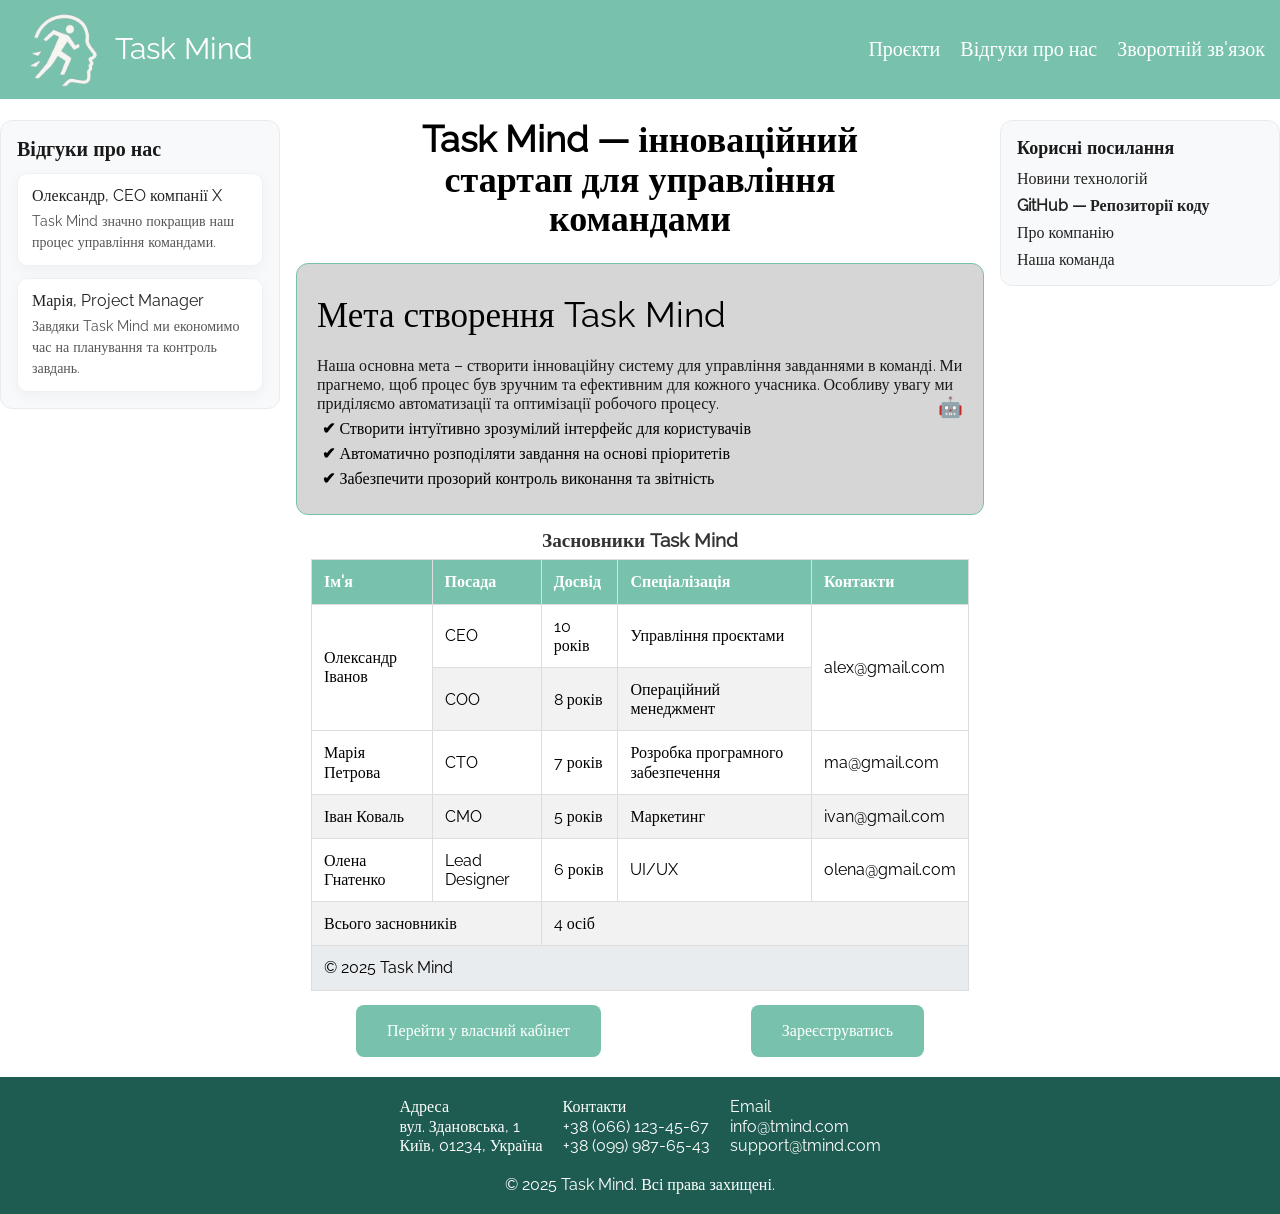
<file: lab 2/index.html>
<!DOCTYPE html>
<html lang="en">
<head>
  <meta charset="UTF-8">
  <meta name="viewport" content="width=device-width, initial-scale=1.0">
  <title>Task Mind - Головна сторінка</title>
  <link rel="stylesheet" href="css/style.css">
</head>
<body>
  <!-- Header start -->
  <header class="header header-main">
    <div class="container">
      <div class="header__wrapper">
        <div class="header__logo">
          <a href="#!" class="hedaer__logo-link">
            <img src="img/start-up_logo.png" alt="Start-up logo" class="header__logo-img">
          </a>
          <p class="header__logo-title">Task Mind</p>
        </div>
          <nav class="header__nav">
            <ul class="header__list">
              <li class="header__list-item">
                <a href="projects.html" class="header__link link">Проєкти</a>
              </li>
              <li class="header__list-item">
                <a href="#reviews" class="header__link link">Відгуки про нас</a>
              </li>
              <li class="header__list-item">
                <a href="feedback.html" class="header__link link">Зворотній зв'язок</a>
              </li>
            </ul>
          </nav>
      </div>
    </div>
  </header>
  <!-- Header end -->

  <div class="layout">
    <!-- reviews start -->
    <section id="reviews" class="reviews">
      <h2 class="reviews__title">Відгуки про нас</h2>

      <article class="review">
        <h3 class="review__title">Олександр, CEO компанії X</h3>
        <p class="review__desc">Task Mind значно покращив наш процес управління командами.</p>
      </article>

      <article class="review">
        <h3 class="review__title">Марія, Project Manager</h3>
        <p class="review__desc">Завдяки Task Mind ми економимо час на планування та контроль завдань.</p>
      </article>
    </section>
    <!-- reviews end -->
    

    <main class="main">
      <div class="container">
        <h1 class="title">Task Mind — інноваційний стартап для управління командами</h1>
      </div>

      <!-- About start -->
      <section id="about" class="about">
        <div class="about__wrap container">
          <h2 class="about__title">Мета створення Task Mind</h2>

          <p class="about__desc">
            Наша основна мета – створити інноваційну систему для 
            управління завданнями в команді. Ми прагнемо, щоб процес був 
            зручним та ефективним для кожного учасника. 
            Особливу увагу ми приділяємо автоматизації та 
            оптимізації робочого процесу.
          </p>

          <ul class="about__list">
            <li>Створити інтуїтивно зрозумілий інтерфейс для користувачів</li>
            <li>Автоматично розподіляти завдання на основі пріоритетів</li>
            <li>Забезпечити прозорий контроль виконання та звітність</li>
          </ul>
        </div>
      </section>
      <!-- About end -->

      <!-- Founders start -->
      <section class="founders" tabindex="0">
        <div class="container">
          <table border="2">
            <caption>Засновники Task Mind</caption>
            <thead>
              <tr>
                <th>Ім'я</th>
                <th>Посада</th>
                <th>Досвід</th>
                <th>Спеціалізація</th>
                <th>Контакти</th>
              </tr>
            </thead>
            <tbody>
              <tr>
                <td rowspan="2">Олександр Іванов</td> 
                <td>CEO</td>
                <td>10 років</td>
                <td>Управління проєктами</td>
                <td rowspan="2">alex@gmail.com</td>
              </tr>
              <tr>
                <td>COO</td>
                <td>8 років</td>
                <td>Операційний менеджмент</td>
              </tr>
              <tr>
                <td>Марія Петрова</td>
                <td>CTO</td>
                <td>7 років</td>
                <td>Розробка програмного забезпечення</td> 
                <td>ma@gmail.com</td>
              </tr>
              <tr>
                <td>Іван Коваль</td>
                <td>CMO</td>
                <td>5 років</td>
                <td>Маркетинг</td>
                <td>ivan@gmail.com</td>
              </tr>
              <tr>
                <td>Олена Гнатенко</td>
                <td>Lead Designer</td>
                <td>6 років</td>
                <td>UI/UX</td>
                <td>olena@gmail.com</td>
              </tr>
              <tr>
                <td colspan="2">Всього засновників</td>
                <td colspan="3">4 осіб</td>
              </tr>
            </tbody>
            <tfoot>
              <tr>
                <td colspan="5">&copy; 2025 Task Mind</td>
              </tr>
            </tfoot>
          </table>
        </div>
      </section>
      <!-- Founders end -->

      <div class="buttons">
        <div class="buttons__wrapper container">
          <button class="buttons__cabin button">Перейти у власний кабінет</button>
          <button class="buttons__register button">Зареєструватись</button>
        </div>
      </div>
    </main>

    <!-- Useful-links start -->
    <aside class="useful-links">
      <h3 class="useful-links__title">Корисні посилання</h3>
      <ul class="useful-links__list">
        <li><a href="#!" class="useful-links__link link">Новини технологій</a></li>
        <li><a href="https://github.com" target="_blank" class="useful-links__link link">GitHub — Репозиторії коду</a></li>
        <li><a href="#about" class="useful-links__link link">Про компанію</a></li>
        <li><a href="#!" class="useful-links__link link">Наша команда</a></li>
      </ul>
    </aside>
    <!-- Useful-links end -->
  </div>

  <!-- Footer start -->
  <footer class="footer">
    <div class="footer__wrapper container">
      <div class="footer__info">
        <div class="footer__item">
          <p>Адреса</p>
          <p>вул. Здановська, 1<br>Київ, 01234, Україна</p>
        </div>
        <div class="footer__item">
          <p>Контакти</p>
          <p> +38 (066) 123-45-67<br> +38 (099) 987-65-43</p>
        </div>
        <div class="footer__item">
          <p>Email</p>
          <p>info@tmind.com<br>support@tmind.com</p>
        </div>
      </div>
      <p>&copy; 2025 Task Mind. Всі права захищені.</p>
    </div>
  </footer>
  <!-- Footer end -->
</body>
</html>
</file>
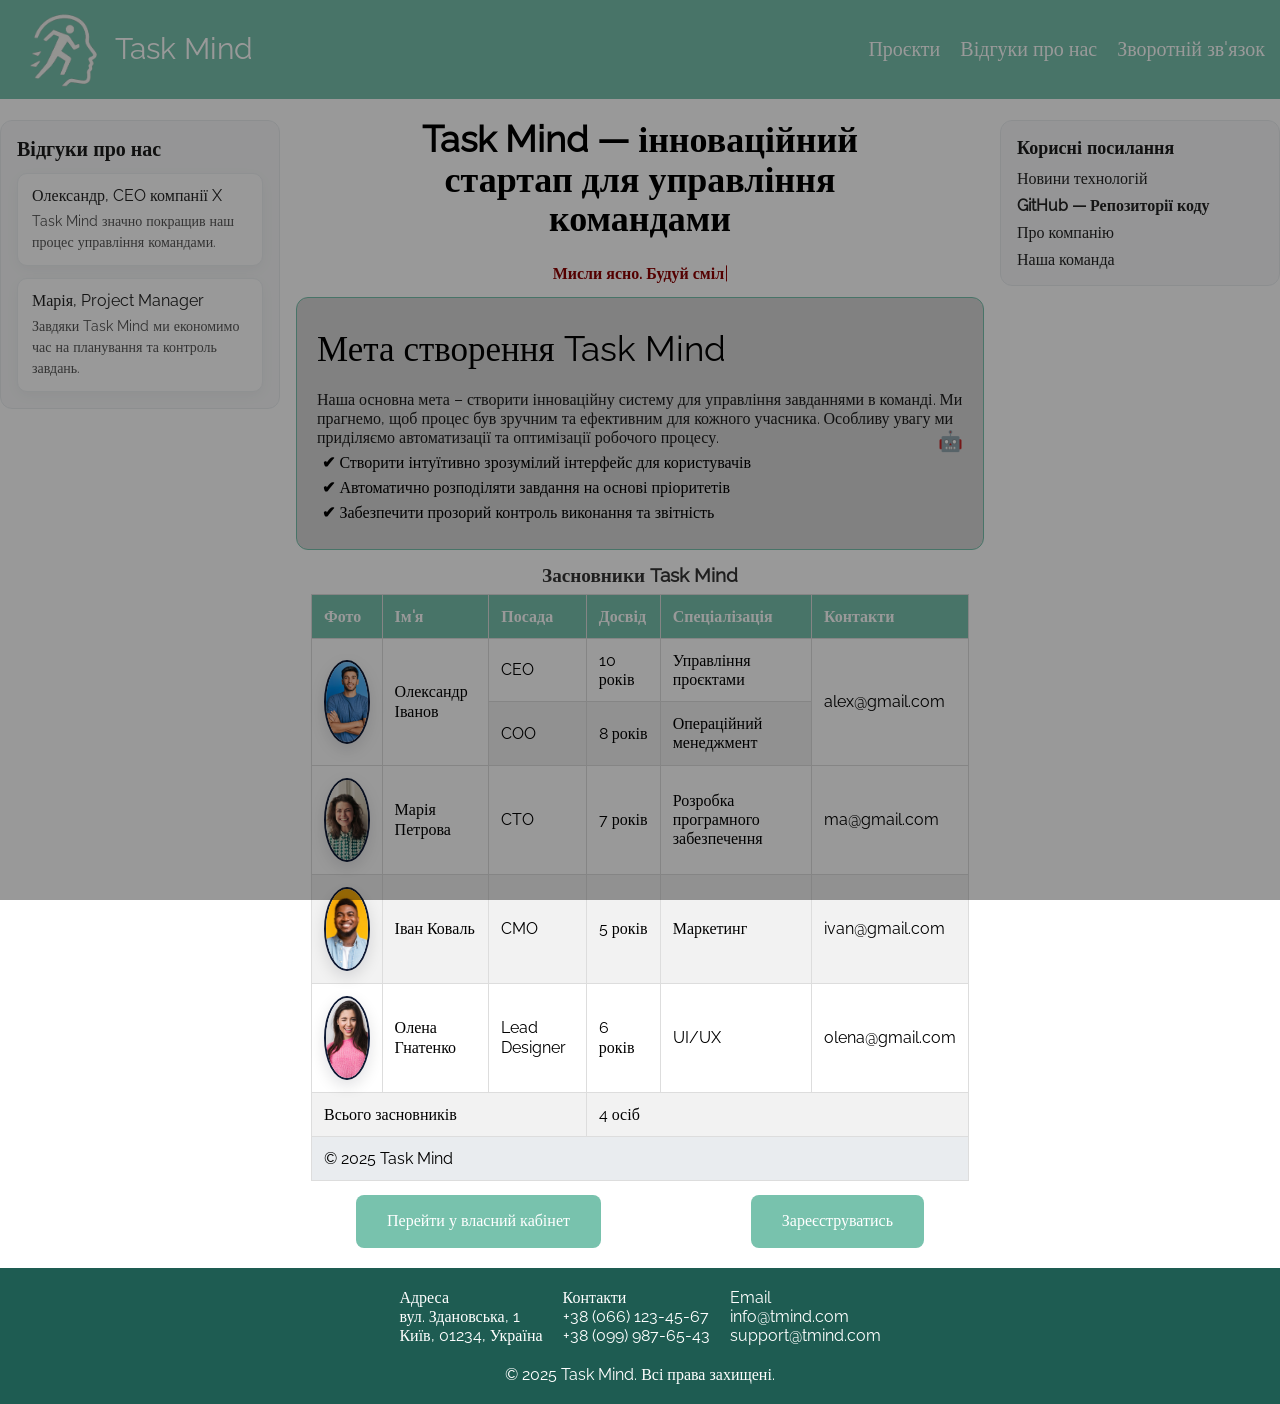
<file: lab4/index.html>
<!DOCTYPE html>
<html lang="en">
<head>
  <meta charset="UTF-8">
  <meta name="viewport" content="width=device-width, initial-scale=1.0">
  <title>Task Mind - Головна сторінка</title>
  <link rel="stylesheet" href="css/style.css">
</head>
<body>
  <!-- Header start -->
  <header class="header header-main ">
    <div class="container">
      <div class="header__wrapper">
        <div class="header__logo">
          <a href="#!" class="hedaer__logo-link">
            <img src="img/start-up_logo.png" alt="Start-up logo" class="header__logo-img">
          </a>
          <p class="header__logo-title">Task Mind</p>
        </div>
          <nav class="header__nav">
            <ul class="header__list">
              <li class="header__list-item">
                <a href="projects.html" class="header__link link">Проєкти</a>
              </li>
              <li class="header__list-item">
                <a href="#reviews" class="header__link link">Відгуки про нас</a>
              </li>
              <li class="header__list-item">
                <a href="feedback.html" class="header__link link">Зворотній зв'язок</a>
              </li>
            </ul>
          </nav>
      </div>
    </div>
  </header>
  <!-- Header end -->

  <div class="layout">
    <!-- reviews start -->
    <section id="reviews" class="reviews">
      <h2 class="reviews__title">Відгуки про нас</h2>

      <article class="review">
        <h3 class="review__title">Олександр, CEO компанії X</h3>
        <p class="review__desc">Task Mind значно покращив наш процес управління командами.</p>
      </article>

      <article class="review">
        <h3 class="review__title">Марія, Project Manager</h3>
        <p class="review__desc">Завдяки Task Mind ми економимо час на планування та контроль завдань.</p>
      </article>
    </section>
    <!-- reviews end -->
    

    <main class="main">
      <div class="container">
        <h1 class="title">Task Mind — інноваційний стартап для управління командами</h1>
        <p class="motto typewriter" data-motto="Мисли ясно. Будуй сміливо. Рости разом з командою.">
        </p>
      </div>

      <!-- About start -->
      <section id="about" class="about">
        <div class="about__wrap container">
          <h2 class="about__title">Мета створення Task Mind</h2>

          <p class="about__desc">
            Наша основна мета – створити інноваційну систему для 
            управління завданнями в команді. Ми прагнемо, щоб процес був 
            зручним та ефективним для кожного учасника. 
            Особливу увагу ми приділяємо автоматизації та 
            оптимізації робочого процесу.
          </p>

          <ul class="about__list">
            <li>Створити інтуїтивно зрозумілий інтерфейс для користувачів</li>
            <li>Автоматично розподіляти завдання на основі пріоритетів</li>
            <li>Забезпечити прозорий контроль виконання та звітність</li>
          </ul>
        </div>
      </section>
      <!-- About end -->

      <!-- Founders start -->
      <section class="founders" tabindex="0">
        <div class="container">
          <table border="2" class="founders__table">
            <caption>Засновники Task Mind</caption>
            <thead>
              <tr>
                <th>Фото</th>
                <th>Ім'я</th>
                <th>Посада</th>
                <th>Досвід</th>
                <th>Спеціалізація</th>
                <th>Контакти</th>
              </tr>
            </thead>
            <tbody>
              <tr>
                <td rowspan="2" class="founders__photo-cell">
                  <img
                    src="img/founders/alex.jpg"
                    alt="Олександр Іванов — портрет"
                    class="founder-photo"
                    tabindex="0"
                    data-founder="Олександр"
                    data-riddle="Я говорю всіма мовами коду, але мовчу у продакшені. Я — ?"
                    data-answer="логування, лог"
                  >
                </td>
                <td rowspan="2">Олександр Іванов</td> 
                <td>CEO</td>
                <td>10 років</td>
                <td>Управління проєктами</td>
                <td rowspan="2">alex@gmail.com</td>
              </tr>
              <tr>
                <td>COO</td>
                <td>8 років</td>
                <td>Операційний менеджмент</td>
              </tr>
              <tr>
                <td class="founders__photo-cell">
                  <img
                    src="img/founders/maria.jpeg"
                    alt="Марія Петрова — портрет"
                    class="founder-photo"
                    tabindex="0"
                    data-founder="Марія"
                    data-riddle="Що завжди росте в команді, якщо ти ділишся знаннями?"
                    data-answer="досвід, знання"
                  >
                </td>
                <td>Марія Петрова</td>
                <td>CTO</td>
                <td>7 років</td>
                <td>Розробка програмного забезпечення</td> 
                <td>ma@gmail.com</td>
              </tr>
              <tr>
                <td class="founders__photo-cell">
                  <img
                    src="img/founders/ivan.jpg"
                    alt="Іван Коваль — портрет"
                    class="founder-photo"
                    tabindex="0"
                    data-founder="Іван"
                    data-riddle="Без мене завдання зрушать, але дедлайни — ні. Хто я?"
                    data-answer="пріоритет, пріоритети"
                  >
                </td>
                <td>Іван Коваль</td>
                <td>CMO</td>
                <td>5 років</td>
                <td>Маркетинг</td>
                <td>ivan@gmail.com</td>
              </tr>
              <tr>
                <td class="founders__photo-cell">
                  <img
                    src="img/founders/olena.jpg"
                    alt="Олена Гнатенко — портрет"
                    class="founder-photo"
                    tabindex="0"
                    data-founder="Олена"
                    data-riddle="Мене не видно в коді, але без мене користувач не повернеться. Що це?"
                    data-answer="досвід користувача, ux, юзер експірієнс"
                  >
                </td>
                <td>Олена Гнатенко</td>
                <td>Lead Designer</td>
                <td>6 років</td>
                <td>UI/UX</td>
                <td>olena@gmail.com</td>
              </tr>
              <tr>
                <td colspan="3">Всього засновників</td>
                <td colspan="4">4 осіб</td>
              </tr>
            </tbody>
            <tfoot>
              <tr>
                <td colspan="6">&copy; 2025 Task Mind</td>
              </tr>
            </tfoot>
          </table>
        </div>
      </section>
      <!-- Founders end -->

      <div class="buttons">
        <div class="buttons__wrapper container">
          <button class="buttons__cabin button">Перейти у власний кабінет</button>
          <button class="buttons__register button">Зареєструватись</button>
        </div>
      </div>
    </main>

    <!-- Useful-links start -->
    <aside class="useful-links">
      <h3 class="useful-links__title">Корисні посилання</h3>
      <ul class="useful-links__list">
        <li><a href="#!" class="useful-links__link link">Новини технологій</a></li>
        <li><a href="https://github.com" target="_blank" class="useful-links__link link">GitHub — Репозиторії коду</a></li>
        <li><a href="#about" class="useful-links__link link">Про компанію</a></li>
        <li><a href="#!" class="useful-links__link link">Наша команда</a></li>
      </ul>
    </aside>
    <!-- Useful-links end -->
  </div>

  <!-- Footer start -->
  <footer class="footer">
    <div class="footer__wrapper container">
      <div class="footer__info">
        <div class="footer__item">
          <p>Адреса</p>
          <p>вул. Здановська, 1<br>Київ, 01234, Україна</p>
        </div>
        <div class="footer__item">
          <p>Контакти</p>
          <p> +38 (066) 123-45-67<br> +38 (099) 987-65-43</p>
        </div>
        <div class="footer__item">
          <p>Email</p>
          <p>info@tmind.com<br>support@tmind.com</p>
        </div>
      </div>
      <p>&copy; 2025 Task Mind. Всі права захищені.</p>
    </div>
  </footer>
  <!-- Footer end -->


  <!-- Modal (popup) -->
  <div class="modal" id="riddleModal">
    <div class="modal__backdrop" data-close-modal></div>
    <div class="modal__dialog" role="dialog">
      <button class="modal__close" type="button" data-close-modal>×</button>
      <h3 class="modal__title" id="riddleTitle"></h3>
      <p class="modal__text" id="riddleText"></p>

      <form class="modal__form" id="riddleForm">
        <label for="riddleAnswer" class="modal__label">Ваша відповідь</label>
        <input type="text" id="riddleAnswer" class="modal__input" autocomplete="off" required>
        <button type="submit" class="button modal__submit">Перевірити</button>
      </form>

      <p class="modal__feedback" id="riddleFeedback"></p>
    </div>
  </div>

  <script src="js/script.js"></script>
</body>
</html>
</file>
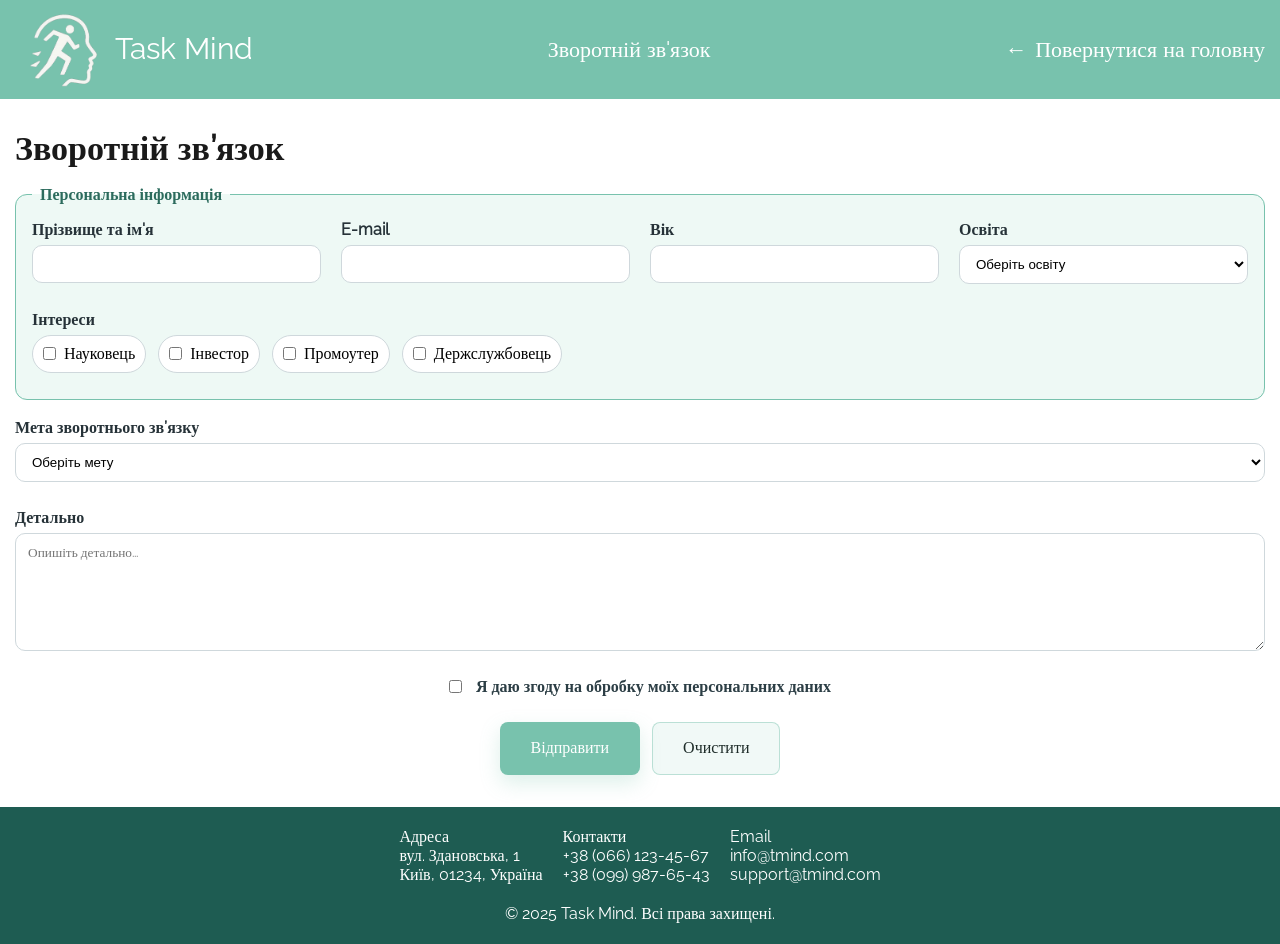
<file: lab 2/feedback.html>
<!DOCTYPE html>
<html lang="uk">
<head>
  <meta charset="UTF-8">
  <meta name="viewport" content="width=device-width, initial-scale=1.0">
  <title>Task Mind - Зворотній зв'язок</title>
  <link rel="stylesheet" href="css/feedback.css">
</head>
<body>

  <div class="wrapper">
    <!-- Header start -->
    <header class="header">
      <div class="container">
        <div class="header__wrapper">
          <div class="header__logo">
            <a href="index.html" class="hedaer__logo-link">
              <img src="img/start-up_logo.png" alt="Start-up logo" class="header__logo-img">
            </a>
            <p class="header__logo-title">Task Mind</p>
          </div>
          <p class="header__title">Зворотній зв'язок</p>

          <a href="index.html" class="header__back">Повернутися на головну</a>
        </div>
      </div>
    </header>
    <!-- Header end -->

    <main class="main">
      <!-- Feedback start -->
      <section id="feedback" class="feedback">
        <div class="container">
          <h1 class="feedback__title">Зворотній зв’язок</h1>

          <form action="index.html" method="post" class="form">
            <fieldset class="form__fieldset">
              <legend>Персональна інформація</legend>

              <div class="form__row">
                <div class="field">
                  <label for="fullname" class="field__label">Прізвище та ім'я</label>
                  <input type="text" id="fullname" name="fullname" required class="field__control">
                </div>

                <div class="field">
                  <label for="email" class="field__label">E-mail</label>
                  <input type="email" id="email" name="email" required class="field__control">
                </div>

                <div class="field">
                  <label for="age" class="field__label">Вік</label>
                  <input type="number" id="age" name="age" min="1" max="120" required class="field__control">
                </div>

                <div class="field">
                  <label for="education" class="field__label">Освіта</label>
                  <select id="education" name="education" required class="field__control">
                    <option value="">Оберіть освіту</option>
                    <option value="повна">Повна</option>
                    <option value="неповна">Неповна</option>
                    <option value="вища">Вища</option>
                    <option value="професійна">Професійна</option>
                  </select>
                </div>

                <div class="field field-checkboxes">
                  <p class="field__label">Інтереси</p>
                  <div class="checks">
                    <label class="check"><input type="checkbox" name="interests" value="науковець"> Науковець</label>
                    <label class="check"><input type="checkbox" name="interests" value="інвестор"> Інвестор</label>
                    <label class="check"><input type="checkbox" name="interests" value="промоутер"> Промоутер</label>
                    <label class="check"><input type="checkbox" name="interests" value="держслужбовець"> Держслужбовець</label>
                  </div>
                </div>
              </div>
            </fieldset>

            <div class="form__row">
              <div class="field field-select">
                <label for="purpose" class="field__label">Мета зворотнього зв’язку</label>
                <select id="purpose" name="purpose" required class="field__control">
                  <option value="">Оберіть мету</option>
                  <option value="співпраця">Співпраця</option>
                  <option value="скарга">Скарга на порушення права власності</option>
                  <option value="пропозиція">Пропозиція</option>
                  <option value="помилка">Наявність помилки</option>
                </select>
              </div>

              <div class="field field-textarea">
                <label for="details" class="field__label">Детально</label>
                <textarea id="details" name="details" rows="6" maxlength="500" placeholder="Опишіть детально..." class="field__control"></textarea>
              </div>

              <label class="consent field">
                <input type="checkbox" name="consent" required>
                Я даю згоду на обробку моїх персональних даних
              </label>

              <div class="actions">
                <button type="submit" class="button">Відправити</button>
                <button type="reset" class="button">Очистити</button>
              </div>
            </div>
          </form>
        </div>
      </section>
      <!-- Feedback end -->
    </main>

    <!-- Footer start -->
    <footer class="footer">
      <div class="footer__wrapper container">
        <div class="footer__info">
          <div class="footer__item">
            <p>Адреса</p>
            <p>вул. Здановська, 1<br>Київ, 01234, Україна</p>
          </div>
          <div class="footer__item">
            <p>Контакти</p>
            <p> +38 (066) 123-45-67<br> +38 (099) 987-65-43</p>
          </div>
          <div class="footer__item">
            <p>Email</p>
            <p>info@tmind.com<br>support@tmind.com</p>
          </div>
        </div>
        <p>&copy; 2025 Task Mind. Всі права захищені.</p>
      </div>
    </footer>
    <!-- Footer end -->
  </div>
 

</body>
</html>
</file>
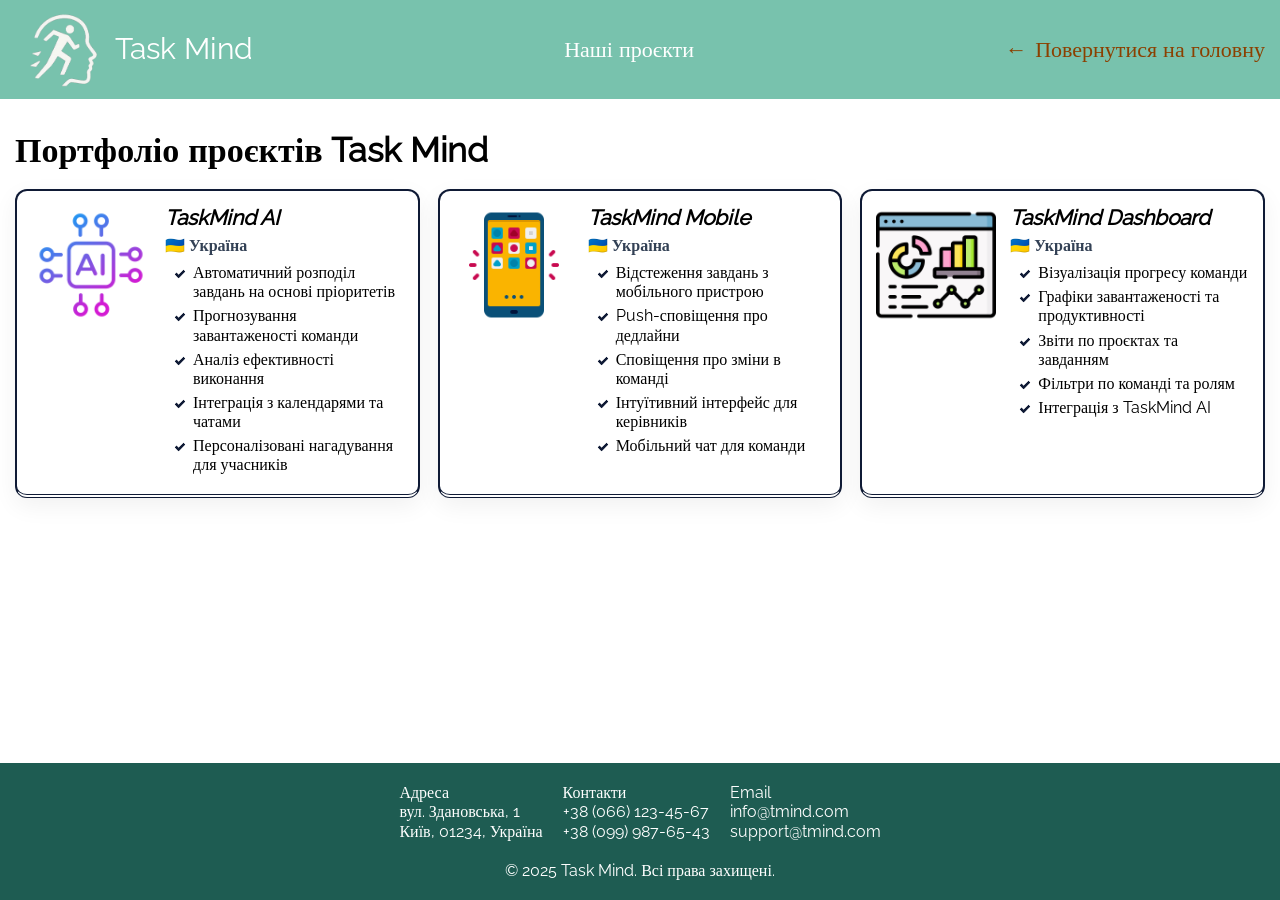
<file: lab 2/projects.html>
<!DOCTYPE html>
<html lang="uk">
<head>
  <meta charset="UTF-8">
  <meta name="viewport" content="width=device-width, initial-scale=1.0">
  <title>Task Mind - Проєкти</title>
  <link rel="stylesheet" href="css/projects.css">
</head>
<body>

  <div class="wrapper">
    <!-- Header start -->
    <header class="header">
      <div class="container">
        <div class="header__wrapper">
          <div class="header__logo">
            <a href="index.html" class="hedaer__logo-link">
              <img src="img/start-up_logo.png" alt="Start-up logo" class="header__logo-img">
            </a>
            <p class="header__logo-title">Task Mind</p>
          </div>
          <p class="header__title">Наші проєкти</p>

          <a href="index.html" class="header__back">Повернутися на головну</a>
        </div>
      </div>
    </header>

    <!-- Header end -->

    <main class="main">
      <!-- Projects start -->
      <section id="projects" class="container">
        <h2 class="projects__title">Портфоліо проєктів Task Mind</h2>

        <div class="projects__grid">
          <article class="project">
            <img src="img/ai.png" alt="TaskMind AI" class="project__thumb">
            <div class="project__body">
              <h3 class="project__name">TaskMind AI</h3>
              <p class="project__loc">🇺🇦 Україна</p>
              <ul class="project__list">
                <li>Автоматичний розподіл завдань на основі пріоритетів</li>
                <li>Прогнозування завантаженості команди</li>
                <li>Аналіз ефективності виконання</li>
                <li>Інтеграція з календарями та чатами</li>
                <li>Персоналізовані нагадування для учасників</li>
              </ul>
            </div>
          </article>

          <article class="project">
            <img src="img/mobile.png" alt="TaskMind Mobile" class="project__thumb">
            <div class="project__body">
              <h3 class="project__name">TaskMind Mobile</h3>
              <p class="project__loc">🇺🇦 Україна</p>
              <ul class="project__list">
                <li>Відстеження завдань з мобільного пристрою</li>
                <li>Push-сповіщення про дедлайни</li>
                <li>Сповіщення про зміни в команді</li>
                <li>Інтуїтивний інтерфейс для керівників</li>
                <li>Мобільний чат для команди</li>
              </ul>
            </div>
          </article>

          <article class="project">
            <img src="img/dashboard.png" alt="TaskMind Dashboard" class="project__thumb">
            <div class="project__body">
              <h3 class="project__name">TaskMind Dashboard</h3>
              <p class="project__loc">🇺🇦 Україна</p>
              <ul class="project__list">
                <li>Візуалізація прогресу команди</li>
                <li>Графіки завантаженості та продуктивності</li>
                <li>Звіти по проєктах та завданням</li>
                <li>Фільтри по команді та ролям</li>
                <li>Інтеграція з TaskMind AI</li>
              </ul>
            </div>
          </article>
        </div>
      </section>
      <!-- Projects end -->
    </main>

    <!-- Footer start -->
    <footer class="footer">
      <div class="footer__wrapper container">
        <div class="footer__info">
          <div class="footer__item">
            <p>Адреса</p>
            <p>вул. Здановська, 1<br>Київ, 01234, Україна</p>
          </div>
          <div class="footer__item">
            <p>Контакти</p>
            <p> +38 (066) 123-45-67<br> +38 (099) 987-65-43</p>
          </div>
          <div class="footer__item">
            <p>Email</p>
            <p>info@tmind.com<br>support@tmind.com</p>
          </div>
        </div>
        <p>&copy; 2025 Task Mind. Всі права захищені.</p>
      </div>
    </footer>
    <!-- Footer end -->
  </div>
 

</body>
</html>
</file>
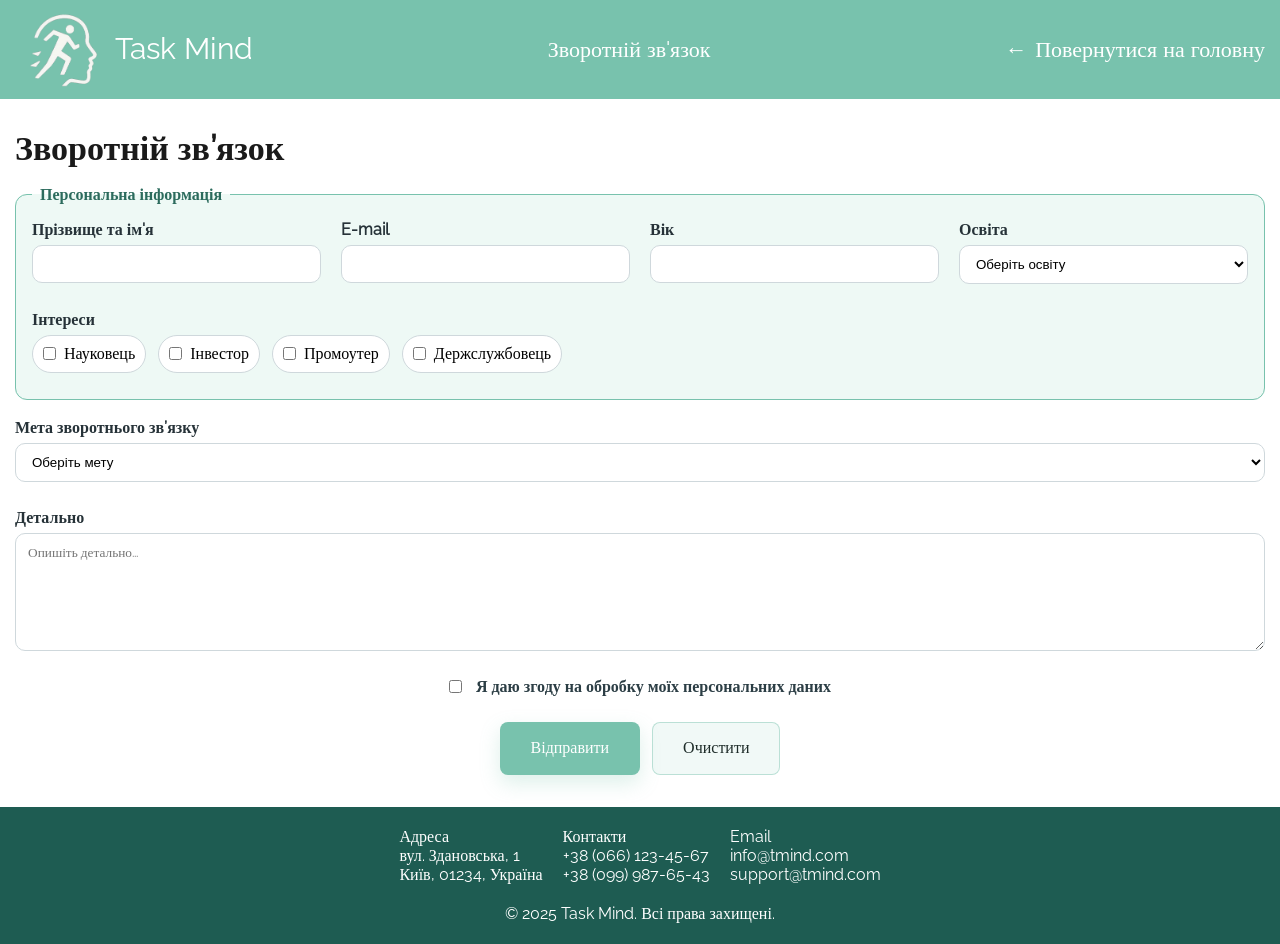
<file: lab4/feedback.html>
<!DOCTYPE html>
<html lang="uk">
<head>
  <meta charset="UTF-8">
  <meta name="viewport" content="width=device-width, initial-scale=1.0">
  <title>Task Mind - Зворотній зв'язок</title>
  <link rel="stylesheet" href="css/feedback.css">
</head>
<body>

  <div class="wrapper">
    <!-- Header start -->
    <header class="header">
      <div class="container">
        <div class="header__wrapper">
          <div class="header__logo">
            <a href="index.html" class="hedaer__logo-link">
              <img src="img/start-up_logo.png" alt="Start-up logo" class="header__logo-img">
            </a>
            <p class="header__logo-title">Task Mind</p>
          </div>
          <p class="header__title">Зворотній зв'язок</p>

          <a href="index.html" class="header__back">Повернутися на головну</a>
        </div>
      </div>
    </header>
    <!-- Header end -->

    <main class="main">
      <!-- Feedback start -->
      <section id="feedback" class="feedback">
        <div class="container">
          <h1 class="feedback__title">Зворотній зв’язок</h1>

          <form action="index.html" method="post" class="form">
            <fieldset class="form__fieldset">
              <legend>Персональна інформація</legend>

              <div class="form__row">
                <div class="field">
                  <label for="fullname" class="field__label">Прізвище та ім'я</label>
                  <input type="text" id="fullname" name="fullname" required class="field__control">
                </div>

                <div class="field">
                  <label for="email" class="field__label">E-mail</label>
                  <input type="email" id="email" name="email" required class="field__control">
                </div>

                <div class="field">
                  <label for="age" class="field__label">Вік</label>
                  <input type="number" id="age" name="age" min="1" max="120" required class="field__control">
                </div>

                <div class="field">
                  <label for="education" class="field__label">Освіта</label>
                  <select id="education" name="education" required class="field__control">
                    <option value="">Оберіть освіту</option>
                    <option value="повна">Повна</option>
                    <option value="неповна">Неповна</option>
                    <option value="вища">Вища</option>
                    <option value="професійна">Професійна</option>
                  </select>
                </div>

                <div class="field field-checkboxes">
                  <p class="field__label">Інтереси</p>
                  <div class="checks">
                    <label class="check"><input type="checkbox" name="interests" value="науковець"> Науковець</label>
                    <label class="check"><input type="checkbox" name="interests" value="інвестор"> Інвестор</label>
                    <label class="check"><input type="checkbox" name="interests" value="промоутер"> Промоутер</label>
                    <label class="check"><input type="checkbox" name="interests" value="держслужбовець"> Держслужбовець</label>
                  </div>
                </div>
              </div>
            </fieldset>

            <div class="form__row">
              <div class="field field-select">
                <label for="purpose" class="field__label">Мета зворотнього зв’язку</label>
                <select id="purpose" name="purpose" required class="field__control">
                  <option value="">Оберіть мету</option>
                  <option value="співпраця">Співпраця</option>
                  <option value="скарга">Скарга на порушення права власності</option>
                  <option value="пропозиція">Пропозиція</option>
                  <option value="помилка">Наявність помилки</option>
                </select>
              </div>

              <div class="field field-textarea">
                <label for="details" class="field__label">Детально</label>
                <textarea id="details" name="details" rows="6" maxlength="500" placeholder="Опишіть детально..." class="field__control"></textarea>
              </div>

              <label class="consent field">
                <input type="checkbox" name="consent" required>
                Я даю згоду на обробку моїх персональних даних
              </label>

              <div class="actions">
                <button type="submit" class="button">Відправити</button>
                <button type="reset" class="button">Очистити</button>
              </div>
            </div>
          </form>
        </div>
      </section>
      <!-- Feedback end -->
    </main>

    <!-- Footer start -->
    <footer class="footer">
      <div class="footer__wrapper container">
        <div class="footer__info">
          <div class="footer__item">
            <p>Адреса</p>
            <p>вул. Здановська, 1<br>Київ, 01234, Україна</p>
          </div>
          <div class="footer__item">
            <p>Контакти</p>
            <p> +38 (066) 123-45-67<br> +38 (099) 987-65-43</p>
          </div>
          <div class="footer__item">
            <p>Email</p>
            <p>info@tmind.com<br>support@tmind.com</p>
          </div>
        </div>
        <p>&copy; 2025 Task Mind. Всі права захищені.</p>
      </div>
    </footer>
    <!-- Footer end -->
  </div>
 
  <script src="js/feedback.js"></script>
</body>
</html>
</file>
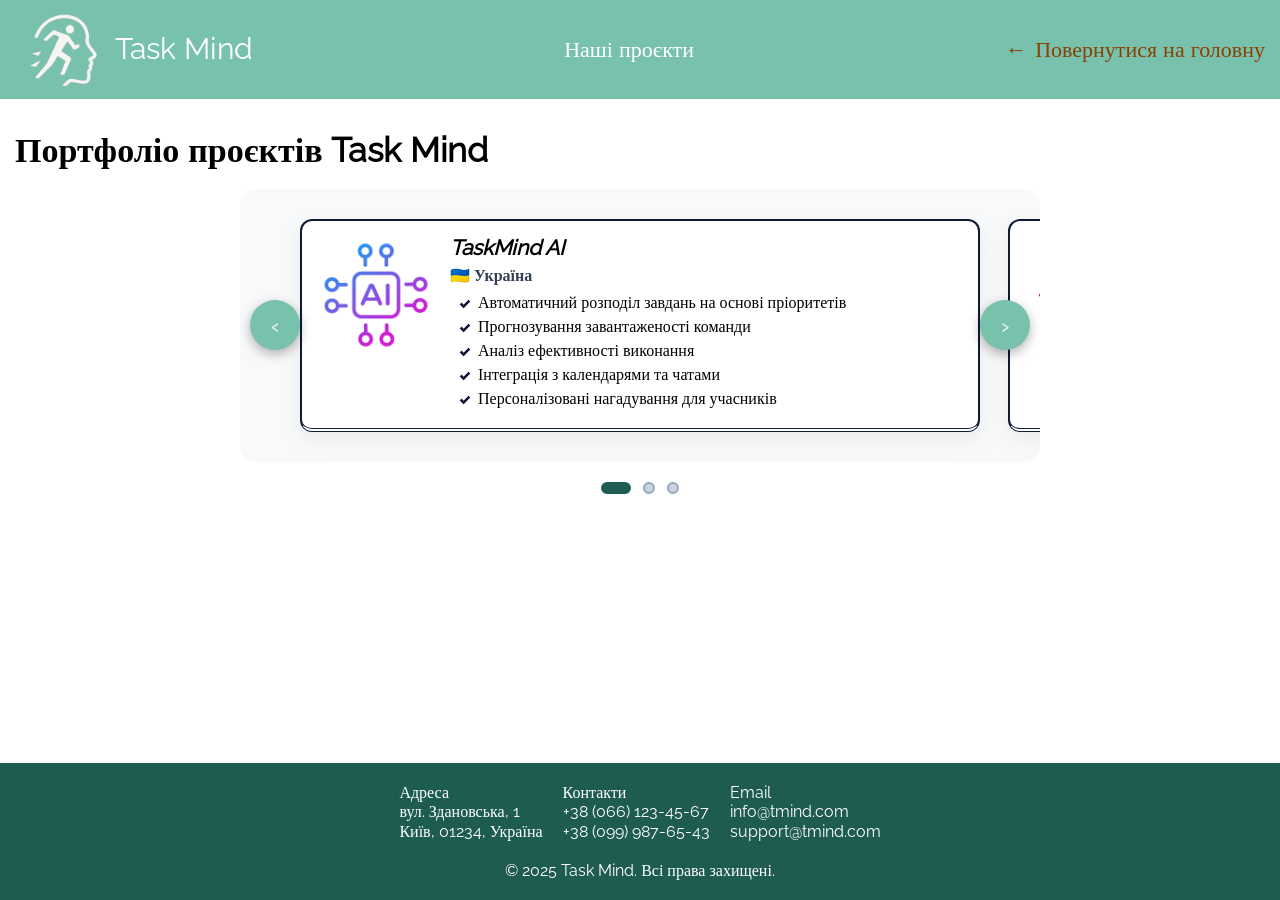
<file: lab4/projects.html>
<!DOCTYPE html>
<html lang="uk">
<head>
  <meta charset="UTF-8">
  <meta name="viewport" content="width=device-width, initial-scale=1.0">
  <title>Task Mind - Проєкти</title>
  <link rel="stylesheet" href="css/projects.css">
</head>
<body>

  <div class="wrapper">
    <!-- Header start -->
    <header class="header">
      <div class="container">
        <div class="header__wrapper">
          <div class="header__logo">
            <a href="index.html" class="hedaer__logo-link">
              <img src="img/start-up_logo.png" alt="Start-up logo" class="header__logo-img">
            </a>
            <p class="header__logo-title">Task Mind</p>
          </div>
          <p class="header__title">Наші проєкти</p>

          <a href="index.html" class="header__back">Повернутися на головну</a>
        </div>
      </div>
    </header>

    <!-- Header end -->

    <main class="main">
      <!-- Projects start -->
      <section id="projects" class="container">
        <h2 class="projects__title">Портфоліо проєктів Task Mind</h2>

        <div class="carousel">
          <div class="carousel__track" id="carouselTrack">
            <div class="carousel__slide">
              <article class="project">
                <img src="img/ai.png" alt="TaskMind AI" class="project__thumb">
                <div class="project__body">
                  <h3 class="project__name">TaskMind AI</h3>
                  <p class="project__loc">🇺🇦 Україна</p>
                  <ul class="project__list">
                    <li>Автоматичний розподіл завдань на основі пріоритетів</li>
                    <li>Прогнозування завантаженості команди</li>
                    <li>Аналіз ефективності виконання</li>
                    <li>Інтеграція з календарями та чатами</li>
                    <li>Персоналізовані нагадування для учасників</li>
                  </ul>
                </div>
              </article>
            </div>

            <div class="carousel__slide">
              <article class="project">
                <img src="img/mobile.png" alt="TaskMind Mobile" class="project__thumb">
                <div class="project__body">
                  <h3 class="project__name">TaskMind Mobile</h3>
                  <p class="project__loc">🇺🇦 Україна</p>
                  <ul class="project__list">
                    <li>Відстеження завдань з мобільного пристрою</li>
                    <li>Push-сповіщення про дедлайни</li>
                    <li>Сповіщення про зміни в команді</li>
                    <li>Інтуїтивний інтерфейс для керівників</li>
                    <li>Мобільний чат для команди</li>
                  </ul>
                </div>
              </article>
            </div>

            <div class="carousel__slide">
              <article class="project">
                <img src="img/dashboard.png" alt="TaskMind Dashboard" class="project__thumb">
                <div class="project__body">
                  <h3 class="project__name">TaskMind Dashboard</h3>
                  <p class="project__loc">🇺🇦 Україна</p>
                  <ul class="project__list">
                    <li>Візуалізація прогресу команди</li>
                    <li>Графіки завантаженості та продуктивності</li>
                    <li>Звіти по проєктах та завданням</li>
                    <li>Фільтри по команді та ролям</li>
                    <li>Інтеграція з TaskMind AI</li>
                  </ul>
                </div>
              </article>
            </div>
          </div>

          <button class="carousel__btn carousel__btn--prev" id="prevBtn">‹</button>
          <button class="carousel__btn carousel__btn--next" id="nextBtn">›</button>
        </div>

        <div class="carousel__indicators" id="indicators"></div>
      </section>
      <!-- Projects end -->
    </main>

    <!-- Footer start -->
    <footer class="footer">
      <div class="footer__wrapper container">
        <div class="footer__info">
          <div class="footer__item">
            <p>Адреса</p>
            <p>вул. Здановська, 1<br>Київ, 01234, Україна</p>
          </div>
          <div class="footer__item">
            <p>Контакти</p>
            <p> +38 (066) 123-45-67<br> +38 (099) 987-65-43</p>
          </div>
          <div class="footer__item">
            <p>Email</p>
            <p>info@tmind.com<br>support@tmind.com</p>
          </div>
        </div>
        <p>&copy; 2025 Task Mind. Всі права захищені.</p>
      </div>
    </footer>
    <!-- Footer end -->
  </div>
 
  <script src="js/projects.js"></script>
</body>
</html>
</file>
<file: lab 2/css/style.css>
@import "modules/reset.css";
@import "fonts.css";
@import "modules/common.css";
@import "modules/header.css";
@import "modules/about.css";
@import "modules/founders.css";
@import "modules/reviews.css";
@import "modules/useful-links.css";
@import "modules/footer.css";


.title {
  width: 14.7em;
  margin: 0 auto;
  font-weight: 600;
  font-size: 36px;
  line-height: 110%;
  text-align: center;
  margin-bottom: 24px;
}

.layout{
  display: grid;
  gap: 16px;
  grid-template-columns: clamp(200px, 22vw, 280px) minmax(0, 1fr) clamp(200px, 22vw, 280px);
  grid-template-areas: "left main right";
  align-items: start;
}

.header-main{
  position: absolute;
}
.main { 
  margin-top: 120px;
  grid-area: main; 
}
.reviews, .useful-links{ 
  position: sticky; 
  top: 120px; 
}
.reviews{
  grid-area: left;
}
.useful-links{
  grid-area: right;
}

.buttons{
  margin-bottom: 20px;
}
.buttons__wrapper {
  display: flex;
  justify-content: space-between;
  padding: 0 60px;
}
</file>
<file: lab4/css/style.css>
@import "modules/reset.css";
@import "fonts.css";
@import "modules/common.css";
@import "modules/header.css";
@import "modules/about.css";
@import "modules/founders.css";
@import "modules/reviews.css";
@import "modules/useful-links.css";
@import "modules/footer.css";


.title {
  width: 14.7em;
  margin: 0 auto;
  font-weight: 600;
  font-size: 36px;
  line-height: 110%;
  text-align: center;
  margin-bottom: 24px;
}

.layout{
  display: grid;
  gap: 16px;
  grid-template-columns: clamp(200px, 22vw, 280px) minmax(0, 1fr) clamp(200px, 22vw, 280px);
  grid-template-areas: "left main right";
  align-items: start;
}

.header-main{
  position: absolute;
}
.main { 
  margin-top: 120px;
  grid-area: main; 
}
.reviews, .useful-links{ 
  position: sticky; 
  top: 120px; 
}
.reviews{
  grid-area: left;
}
.useful-links{
  grid-area: right;
}

.buttons{
  margin-bottom: 20px;
}
.buttons__wrapper {
  display: flex;
  justify-content: space-between;
  padding: 0 60px;
}


body.night::before {
  content: "";
  position: fixed;
  inset: 0;
  background: #000;
  opacity: 0.4;
  pointer-events: none;
  mix-blend-mode: multiply;
  z-index: 12345;
}
</file>
<file: lab 2/css/feedback.css>
@import "modules/reset.css";
@import "fonts.css";
@import "modules/common.css";
@import "modules/header.css";
@import "modules/footer.css";


.main{ 
  padding-top: 120px; 
}
#feedback{
  margin-bottom: 2em;
}
.feedback__title{
  margin: 8px 0 16px;
  font-size: 34px;
  font-weight: 800;
  color: #1a1a1a;
}

.form{
  display: flex;
  flex-direction: column;
  gap: 18px;
}

.form__fieldset{
  border: 1px solid #78C2AD;
  border-radius: 12px;
  padding: 16px;
  background: #eef9f5;
}
.form__fieldset > legend{
  font-weight: 700;
  padding: 0 8px;
  color: #2c6b5d;
}

.form__row{
  display: flex;
  flex-flow: row wrap;
  gap: 16px 20px;
  justify-content: space-between;
  align-content: start;
}

.field{
  display: flex;
  flex-direction: column;
  gap: 6px;
  flex: 1 1 280px;
  min-width: 240px;
  margin-bottom: 10px;
}
.field__label{ 
  font-weight: 600; color: #263238; 
}
.field__control{
  border: 1px solid #cfd8dc;
  border-radius: 10px;
  padding: 10px 12px;
  background: #fff;
  transition: box-shadow .15s ease, border-color .15s ease;
}
.field__control:focus{
  outline: none;
  border-color: #78C2AD;
  box-shadow: 0 0 0 3px rgba(120,194,173,.25);
}

.field-checkboxes{
  flex: 1 1 100%;
}
.checks{
  display: flex;
  flex-flow: row wrap;
  gap: 10px 12px;
  align-items: center;
  align-content: center;
}
.check{
  display: flex;
  align-items: center;
  gap: 8px;
  padding: 8px 10px;
  border: 1px solid #cfd8dc;
  border-radius: 50vw;
  background: #fff;
  flex: 0 1 auto;
}



.field-textarea{
  flex: 1 1 100%;
}

.consent{
  flex: 1 1 100%;
  font-weight: 600;
  color: #2c3e45;
  flex-direction: row;
  justify-content: center;
}
.consent input{ margin-right: 8px; }

.actions{
  display: flex;
  gap: 12px;
  justify-content: center;
  flex: 1 1 100%;
}

button[type="submit"]{
  color: #0b1020;
  box-shadow: 0 8px 20px rgba(120,194,173,.25);
  transition: all .3s ease 0s;
  color: #fff;
}
button[type="submit"]:hover{
  filter: brightness(1.04);
  box-shadow: 0 12px 28px rgba(120,194,173,.4);
}
button[type="reset"]{
  background: rgba(120,194,173,.10);
  border-color: rgba(120,194,173,.45);
  color: #1f2d2a;
  transition: all .3s ease 0s;
}
button[type="reset"]:hover{
  background: rgba(120,194,173,.16);
}
</file>
<file: lab 2/css/projects.css>
@import "modules/reset.css";
@import "fonts.css";
@import "modules/common.css";
@import "modules/header.css";
@import "modules/footer.css";



a:link{
   color: #8B4000; 
  }      
a:visited{ 
  color: #fff; 
}  

.main{ 
  padding-top: 120px; 
}

.projects__title{
  margin: 10px 0 18px;
  font-size: clamp(22px, 2vw + 1rem, 34px);
  font-weight: 800;
}

.projects__grid{
  display: grid;
  grid-template-columns: repeat(auto-fit, minmax(320px, 1fr));
  gap: 18px;
}

.project{
  display: grid;
  grid-template-columns: 120px 1fr;
  gap: 14px;
  background: #ffffff;
  border: 2px solid #0f1a35;
  border-bottom: 4px double #0f1a35;
  border-radius: 12px;
  padding: 14px;
  box-shadow: 0 8px 24px rgba(2,6,23,.06);
}

.project__thumb{
  width: 100%;
  max-width: 120px;
  object-fit: cover;
  border-radius: 10px;
  transition: all .3s ease 0s;
}
.project__thumb:hover{
  filter: grayscale(100%);
}
.project__name{
  margin: 0 0 6px;
  font-style: italic;
  font-weight: 800;
  font-size: 1.5rem;
  line-height: 1.2;
}

.project__loc{
  margin: 0 0 8px;
  color: #334155;
  font-weight: 600;
}

.project__list{
  margin: 0;
  padding-left: 28px;
}

.project__list li{
  position: relative;
  margin: .35rem 0;
}

.project__list li::before{
  content: "";
  position: absolute;
  left: -18px;
  top: 10px;
  width: 10px;
  height: 6px;
  border-left: 3px solid #0f1a35;
  border-bottom: 3px solid #0f1a35;
  transform: translateY(-50%) rotate(-45deg);
  border-radius: 1px;
}
</file>
<file: lab4/css/feedback.css>
@import "modules/reset.css";
@import "fonts.css";
@import "modules/common.css";
@import "modules/header.css";
@import "modules/footer.css";


.main{ 
  padding-top: 120px; 
}
#feedback{
  margin-bottom: 2em;
}
.feedback__title{
  margin: 8px 0 16px;
  font-size: 34px;
  font-weight: 800;
  color: #1a1a1a;
}

.form{
  display: flex;
  flex-direction: column;
  gap: 18px;
}

.form__fieldset{
  border: 1px solid #78C2AD;
  border-radius: 12px;
  padding: 16px;
  background: #eef9f5;
}
.form__fieldset > legend{
  font-weight: 700;
  padding: 0 8px;
  color: #2c6b5d;
}

.form__row{
  display: flex;
  flex-flow: row wrap;
  gap: 16px 20px;
  justify-content: space-between;
  align-content: start;
}

.field{
  display: flex;
  flex-direction: column;
  gap: 6px;
  flex: 1 1 280px;
  min-width: 240px;
  margin-bottom: 10px;
}
.field__label{ 
  font-weight: 600; color: #263238; 
}
.field__control{
  border: 1px solid #cfd8dc;
  border-radius: 10px;
  padding: 10px 12px;
  background: #fff;
  transition: box-shadow .15s ease, border-color .15s ease;
}
.field__control:focus{
  outline: none;
  border-color: #78C2AD;
  box-shadow: 0 0 0 3px rgba(120,194,173,.25);
}

.field-checkboxes{
  flex: 1 1 100%;
}
.checks{
  display: flex;
  flex-flow: row wrap;
  gap: 10px 12px;
  align-items: center;
  align-content: center;
}
.check{
  display: flex;
  align-items: center;
  gap: 8px;
  padding: 8px 10px;
  border: 1px solid #cfd8dc;
  border-radius: 50vw;
  background: #fff;
  flex: 0 1 auto;
}



.field-textarea{
  flex: 1 1 100%;
  position: relative;
}

.consent{
  flex: 1 1 100%;
  font-weight: 600;
  color: #2c3e45;
  flex-direction: row;
  justify-content: center;
}
.consent input{ margin-right: 8px; }

.actions{
  display: flex;
  gap: 12px;
  justify-content: center;
  flex: 1 1 100%;
}

button[type="submit"]{
  color: #0b1020;
  box-shadow: 0 8px 20px rgba(120,194,173,.25);
  transition: all .3s ease 0s;
  color: #fff;
}
button[type="submit"]:hover{
  filter: brightness(1.04);
  box-shadow: 0 12px 28px rgba(120,194,173,.4);
}
button[type="reset"]{
  background: rgba(120,194,173,.10);
  border-color: rgba(120,194,173,.45);
  color: #1f2d2a;
  transition: all .3s ease 0s;
}
button[type="reset"]:hover{
  background: rgba(120,194,173,.16);
}


#details:hover,#details:focus{
  background: #fffdf7;
  border-color: #e38b29;
  box-shadow:
    0 8px 24px rgba(227,139,41,0.25),
    0 0 0 3px rgba(227,139,41,0.18);
}


.tooltip-js {
  position: absolute;
  right: 0;
  top: calc(100% + 8px);
  transform: none;

  z-index: 10;
  max-width: 280px;
  padding: 10px 12px;
  border-radius: 10px;
  background: #0f1a35;
  color: #fff;
  font-size: 0.92rem;
  line-height: 1.25;
  box-shadow: 0 8px 22px rgba(2,6,23,.25);
  opacity: 0;
  pointer-events: none;
  transition: opacity .15s ease;
}

.tooltip-js::before {
  content: "";
  position: absolute;
  right: 16px;
  top: -6px;
  border: 6px solid transparent;
  border-bottom-color: #0f1a35;
}
</file>
<file: lab4/css/projects.css>
@import "modules/reset.css";
@import "fonts.css";
@import "modules/common.css";
@import "modules/header.css";
@import "modules/footer.css";



a:link{
   color: #8B4000; 
  }      
a:visited{ 
  color: #fff; 
}  

.main{ 
  padding-top: 120px; 
}

.projects__title{
  margin: 10px 0 18px;
  font-size: clamp(22px, 2vw + 1rem, 34px);
  font-weight: 800;
}

.projects__grid{
  display: grid;
  grid-template-columns: repeat(auto-fit, minmax(320px, 1fr));
  gap: 18px;
}

.project{
  display: grid;
  grid-template-columns: 120px 1fr;
  gap: 14px;
  background: #ffffff;
  border: 2px solid #0f1a35;
  border-bottom: 4px double #0f1a35;
  border-radius: 12px;
  padding: 14px;
  box-shadow: 0 8px 24px rgba(2,6,23,.06);
}

.project__thumb{
  width: 100%;
  max-width: 120px;
  object-fit: cover;
  border-radius: 10px;
  transition: all .3s ease 0s;
}
.project__thumb:hover{
  filter: grayscale(100%);
}
.project__name{
  margin: 0 0 6px;
  font-style: italic;
  font-weight: 800;
  font-size: 1.5rem;
  line-height: 1.2;
}

.project__loc{
  margin: 0 0 8px;
  color: #334155;
  font-weight: 600;
}

.project__list{
  margin: 0;
  padding-left: 28px;
}

.project__list li{
  position: relative;
  margin: .35rem 0;
}

.project__list li::before{
  content: "";
  position: absolute;
  left: -18px;
  top: 10px;
  width: 10px;
  height: 6px;
  border-left: 3px solid #0f1a35;
  border-bottom: 3px solid #0f1a35;
  transform: translateY(-50%) rotate(-45deg);
  border-radius: 1px;
}

 /* Carousel */
 .carousel {
  position: relative;
  max-width: 800px;
  margin: 0 auto;
  overflow: hidden;
  border-radius: 16px;
  background: #f8f9fa;
  padding: 30px 60px;
}

.carousel__track {
  display: flex;
  transition: transform 0.5s ease-in-out;
  gap: 0;
  align-items: center;
}

.carousel__slide {
  width: 100%;
  max-width: 700px;
  max-height: 20vw;
  min-height: 200px;
  flex-shrink: 0;
  margin-right: 2rem;
}

.carousel__slide:last-child{
  margin-right: 0;
}

/* Carousel buttons */
.carousel__btn {
  position: absolute;
  top: 50%;
  transform: translateY(-50%);
  background: #78C2AD;
  color: #fff;
  border: none;
  width: 50px;
  height: 50px;
  border-radius: 50%;
  cursor: pointer;
  font-size: 24px;
  display: flex;
  align-items: center;
  justify-content: center;
  transition: all 0.3s;
  z-index: 10;
  box-shadow: 0 4px 12px rgba(0,0,0,0.3);
}

.carousel__btn:hover {
  background: #1e5c52;
  transform: translateY(-50%) scale(1.1);
}

.carousel__btn--prev {
  left: 10px;
}

.carousel__btn--next {
  right: 10px;
}

/* Indicators */
.carousel__indicators {
  display: flex;
  justify-content: center;
  gap: 12px;
  margin-top: 20px;
}

.carousel__indicator {
  width: 12px;
  height: 12px;
  border-radius: 50%;
  background: #cbd5e1;
  border: 2px solid #94a3b8;
  cursor: pointer;
  transition: all 0.3s;
}

.carousel__indicator.active {
  background: #1e5c52;
  border-color: #1e5c52;
  width: 30px;
  border-radius: 6px;
}
</file>
